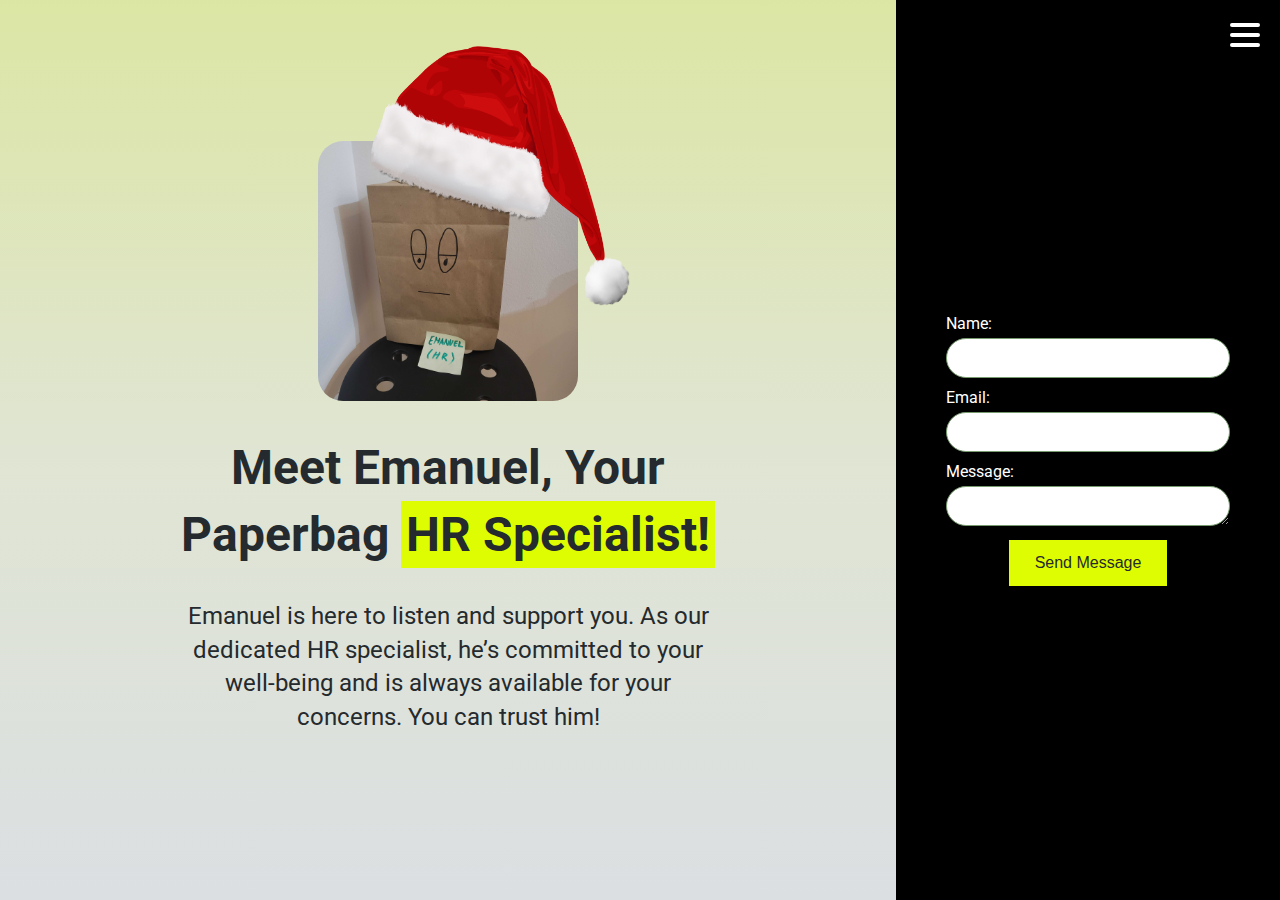
<file: index.html>
<!DOCTYPE html>
<html lang="en">
<head>
    <meta charset="UTF-8">
    <meta name="viewport" content="width=device-width, initial-scale=1.0">
    <title>EMANUEL DOT COM</title>
    <link rel="stylesheet" href="style.css">
</head>
<body>
    <div class="container">
        <!-- Hamburger Menu -->
        <div class="hamburger" onclick="toggleDropdown()">
            <div></div>
            <div></div>
            <div></div>
        </div>

        <!-- Dropdown Menu -->
        <div class="dropdown">
            <a href="/emanuel/gallery">Gallery</a>
        </div>

        <div class="column column-details">
            <div class="flip-card">
                <div class="flip-card-inner">
                    <div class="flip-card-front">
                        <img src="emanuel.jpg" alt="Emanuel">
                        <img src="santahat.png" class="santa-hat" alt="Santa Hat">
                    </div>
                    <div class="flip-card-back">
                        <img src="emanuel2.jpg" alt="Emanuel">
                        <img src="santahat.png" class="santa-hat" alt="Santa Hat">
                    </div>
                </div>
            </div>

            <div class="column-text">   
                <h1>Meet Emanuel, Your Paperbag <span>HR Specialist!</span></h1>
                <p>Emanuel is here to listen and support you. 
                    As our dedicated HR specialist, he’s committed to your well-being and is always available for your concerns. 
                    You can trust him!
                </p>
            </div>
        </div>
        <div class="column column-form">
            <form action="https://formspree.io/f/mpwzleqy" method="POST">
                <label for="name">Name:</label>
                <input type="text" id="name" name="name" required>
                
                <label for="email">Email:</label>
                <input type="email" id="email" name="email" required>
                
                <label for="message">Message:</label>
                <textarea id="message" name="message" required></textarea>
                
                <button type="submit">Send Message</button>
            </form>
        </div>
    </div>

    <script>
        function toggleDropdown() {
            const hamburger = document.querySelector('.hamburger');
            hamburger.classList.toggle('active');
        }
    </script>
</body>
</html>
</file>
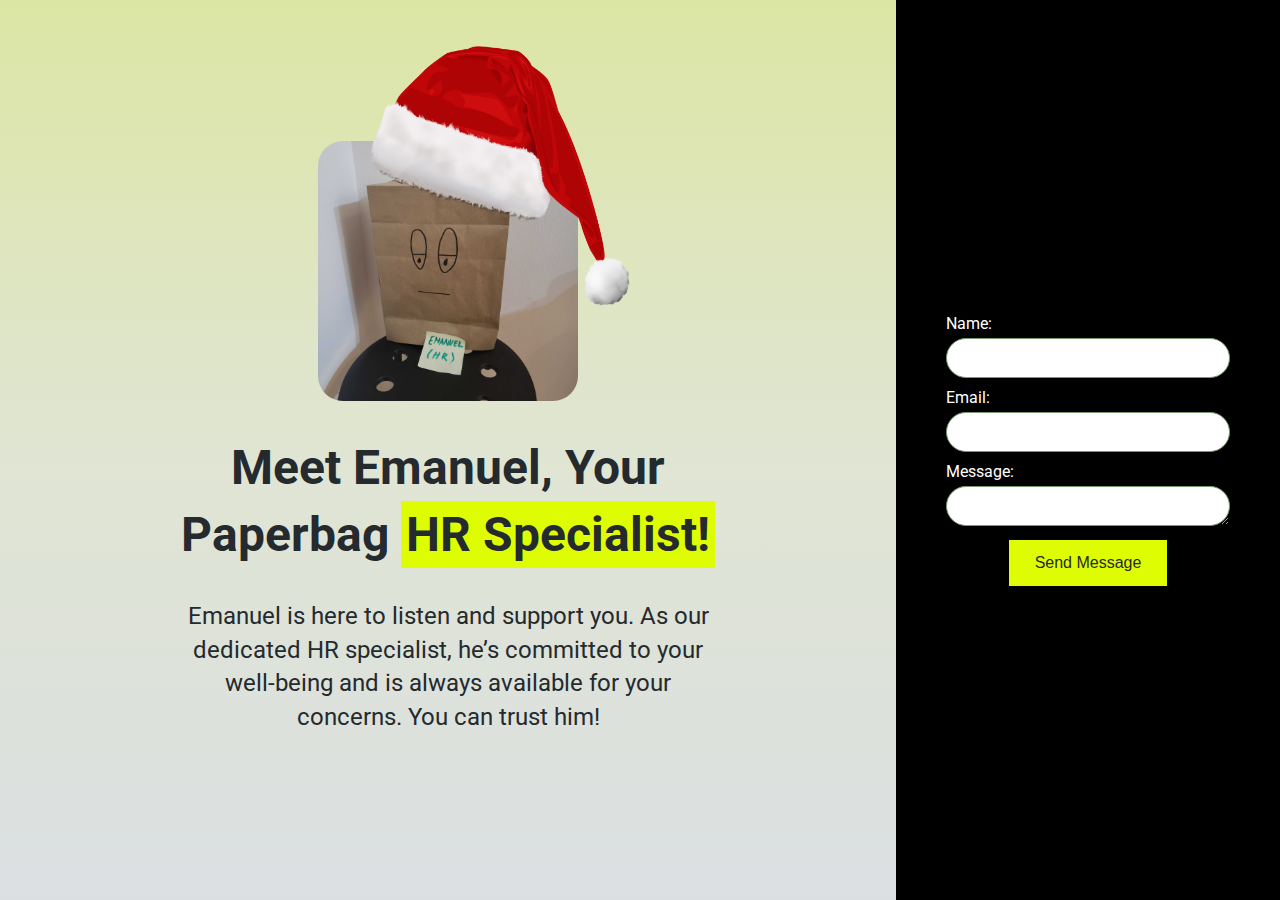
<file: index2.html>
<!DOCTYPE html>
<html lang="en">
<head>
    <meta charset="UTF-8">
    <meta name="viewport" content="width=device-width, initial-scale=1.0">
    <title>EMANUEL DOT COM</title>
    <link rel="stylesheet" href="style.css">
</head>
<body>
    <div class="container">
        <div class="column column-details">
            <div class="flip-card">
                <div class="flip-card-inner">
                    <div class="flip-card-front">
                        <img src="emanuel.jpg" alt="Emanuel">
                        <img src="santahat.png" class="santa-hat" alt="Santa Hat">
                    </div>
                    <div class="flip-card-back">
                        <img src="emanuel2.jpg" alt="Emanuel">
                        <img src="santahat.png" class="santa-hat" alt="Santa Hat">
                    </div>
                </div>
            </div>

            <div class="column-text">
                <h1>Meet Emanuel, Your Paperbag <span>HR Specialist!</span></h1>
            <p>Emanuel is here to listen and support you. 
                As our dedicated HR specialist, he’s committed to your well-being and is always available for your concerns. 
                You can trust him!
            </p>
            </div>
        </div>
        <div class="column column-form">
            <form action="https://formspree.io/f/mpwzleqy" method="POST">
                <label for="name">Name:</label>
                <input type="text" id="name" name="name" required>
                
                <label for="email">Email:</label>
                <input type="email" id="email" name="email" required>
                
                <label for="message">Message:</label>
                <textarea id="message" name="message" required></textarea>
                
                <button type="submit">Send Message</button>
            </form>
        </div>
    </div>
</body>
</html>
</file>
<file: style.css>
@import url('https://fonts.googleapis.com/css2?family=Roboto:ital,wght@0,100;0,300;0,400;0,500;0,700;0,900;1,100;1,300;1,400;1,500;1,700;1,900&display=swap');

body {
  font-family: 'Roboto', Arial, Helvetica, sans-serif;
  margin: 0;
  padding: 0;
  height: 100vh;
}


/* Hamburger Menu Styling */
.hamburger {
  position: absolute;
  top: 20px;
  right: 20px;
  width: 30px;
  height: 30px;
  display: flex;
  flex-direction: column;
  justify-content: space-around;
  align-items: center;
  cursor: pointer;
  z-index: 1000;
}

.hamburger div {
  width: 100%;
  height: 4px;
  background-color: white;
  border-radius: 2px;
}

.dropdown {
  position: absolute;
  top: 60px;
  right: 20px;
  background-color: rgba(0, 0, 0, 0.8);
  border-radius: 5px;
  padding: 10px;
  display: none;
  z-index: 999;
}

.dropdown a {
  color: white;
  text-decoration: none;
  padding: 10px;
  display: block;
  font-size: 16px;
}

.dropdown a:hover {
  background-color: rgba(255, 255, 255, 0.2);
}

.hamburger.active+.dropdown {
  display: block;
}

.container {
  display: flex;
  height: 100vh;
}

.column:first-child {
  flex: 0 0 70%;
  display: flex;
  align-items: center;
  justify-content: center;
}

.column:last-child {
  flex: 0 0 30%;
  display: flex;
  align-items: center;
  justify-content: center;
  box-sizing: border-box;
  overflow: hidden;
}

.column-details {
  background: linear-gradient(to bottom, #dce6a4 0%, #e0e5d3 50%, #dbdfe2 100%);
  height: 100%;
  display: flex;
  flex-direction: column;
  /* Ensures items are stacked vertically */
  justify-content: center;
  align-items: center;
}

.column-text {
  text-align: center;
  max-width: 60%;
}

.column-text h1 {
  color: #242a2d;
  font-size: 3rem;
  line-height: 1.4;
}

.column-text h1 span {
  background-color: #dffd02;
  padding: 5px;
}

.column-text p {
  color: #242a2d;
  font-size: 1.5rem;
  line-height: 1.4;
}

.column-form {
  background: #000;
  padding: 50px;
  height: 100%;
  display: flex;
  flex-direction: column;
  justify-content: center;
  width: 100%;
  box-sizing: border-box;
}

form {
  margin-left: auto;
  margin-right: auto;
  width: 100%;
}

form label {
  display: block;
  margin-bottom: 5px;
  color: #fff;
}

form input,
form textarea {
  margin-bottom: 10px;
  height: 40px;
  border: 1px solid #769a6e;
  border-radius: 25px;
  width: 100%;
  box-sizing: border-box;
}

form button {
  background-color: #dffd02;
  color: #242a2d;
  padding: 14px 26px;
  border: none;
  font-size: 16px;
  cursor: pointer;
  margin: 0 auto;
  display: block;
}

form button:hover {
  background-color: #780000;
}

.snowflake {
  position: absolute;
  top: -10px;
  pointer-events: none;
  z-index: 9999;
  font-size: 20px;
  color: white;
  user-select: none;
  opacity: 0.8;
  animation: fall linear infinite;
}

@keyframes fall {
  0% {
    transform: translateY(-10px) rotate(0deg);
  }

  100% {
    transform: translateY(100vh) rotate(360deg);
  }
}

.flip-card {
  background-color: transparent;
  width: 260px;
  height: 260px;
  perspective: 1000px;
  margin: 0 auto;
}

.flip-card-inner {
  position: relative;
  width: 100%;
  height: 100%;
  text-align: center;
  transition: transform 0.6s;
  transform-style: preserve-3d;
}

.flip-card:hover .flip-card-inner {
  transform: rotateY(180deg);
}

.flip-card-front,
.flip-card-back {
  position: absolute;
  width: 100%;
  height: 100%;
  backface-visibility: hidden;
}

.flip-card-front img,
.flip-card-back img {
  width: 100%;
  height: 100%;
  border-radius: 25px;
}

.flip-card-back {
  color: white;
  transform: rotateY(180deg);
}

/* Santa hat positioning */
.santa-hat {
  position: absolute;
  top: -95px;
  transform: translateX(-80%);
  z-index: 10;
}
</file>
